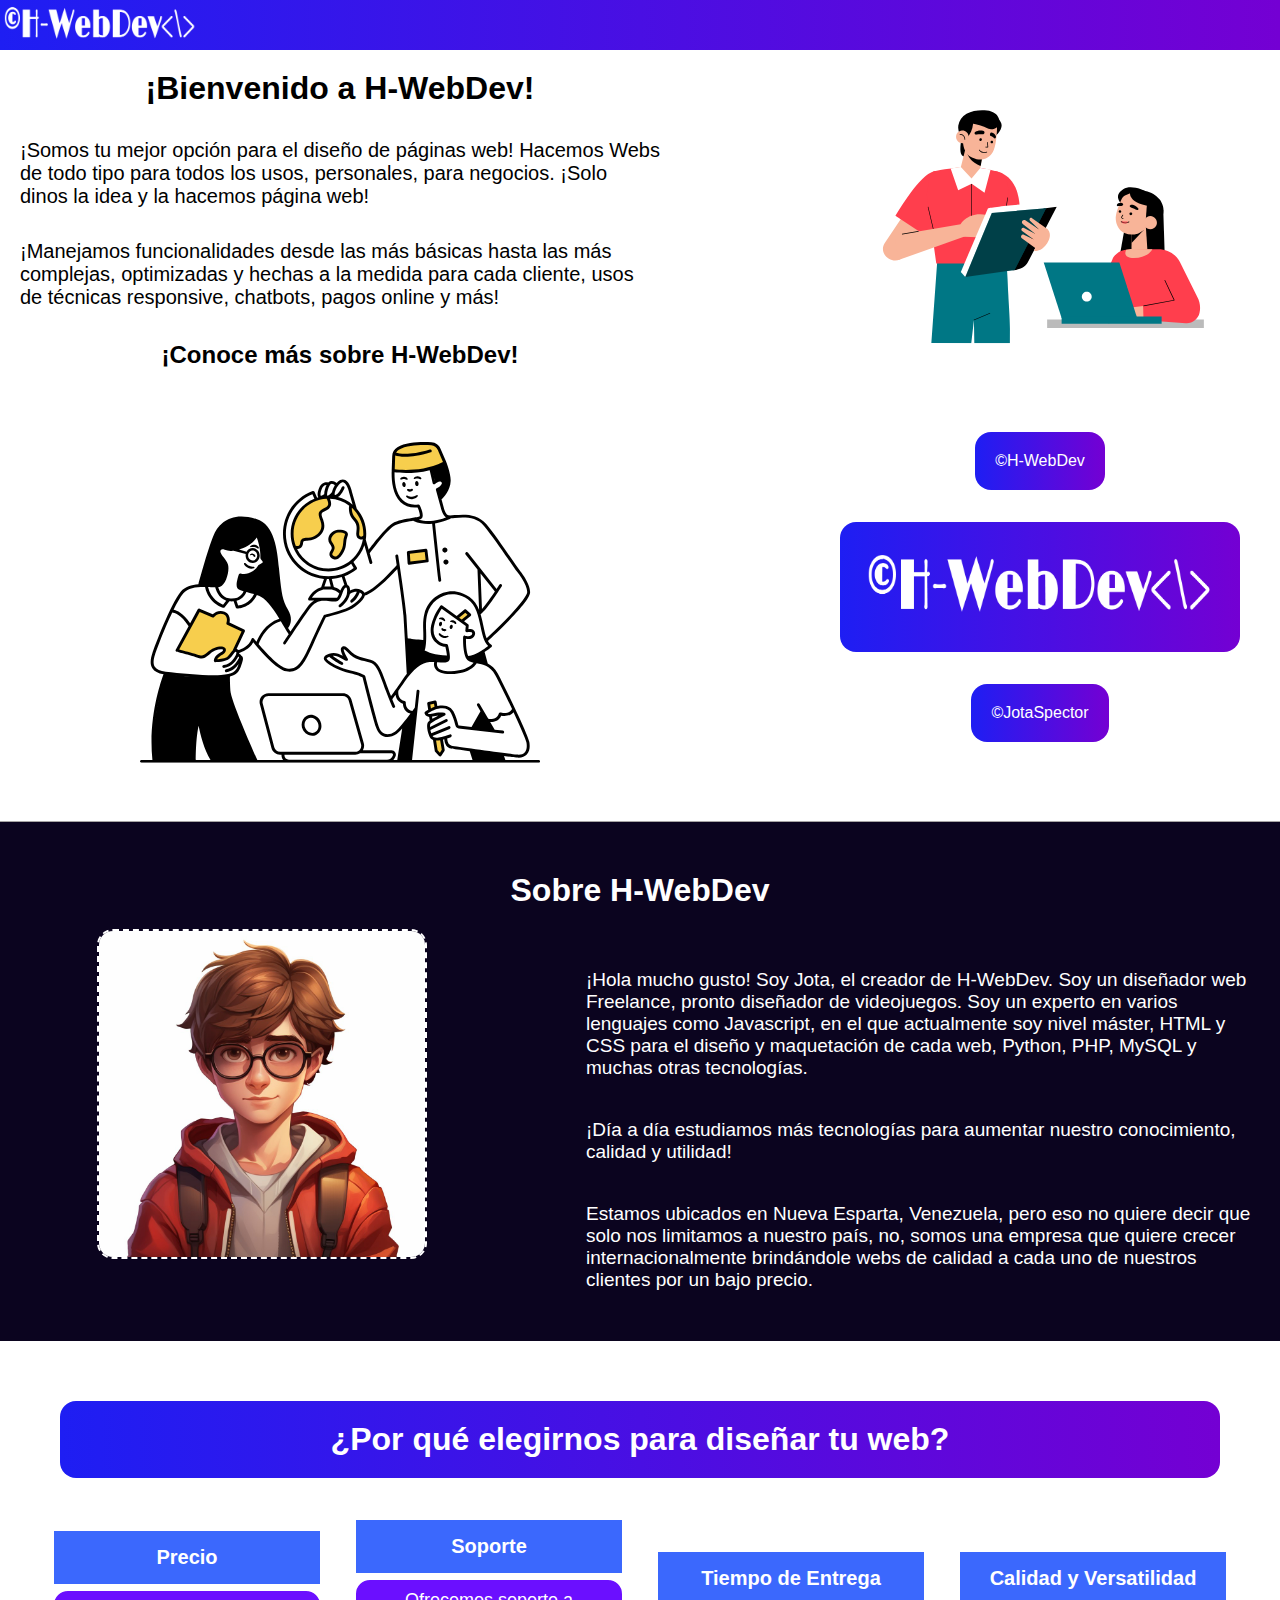
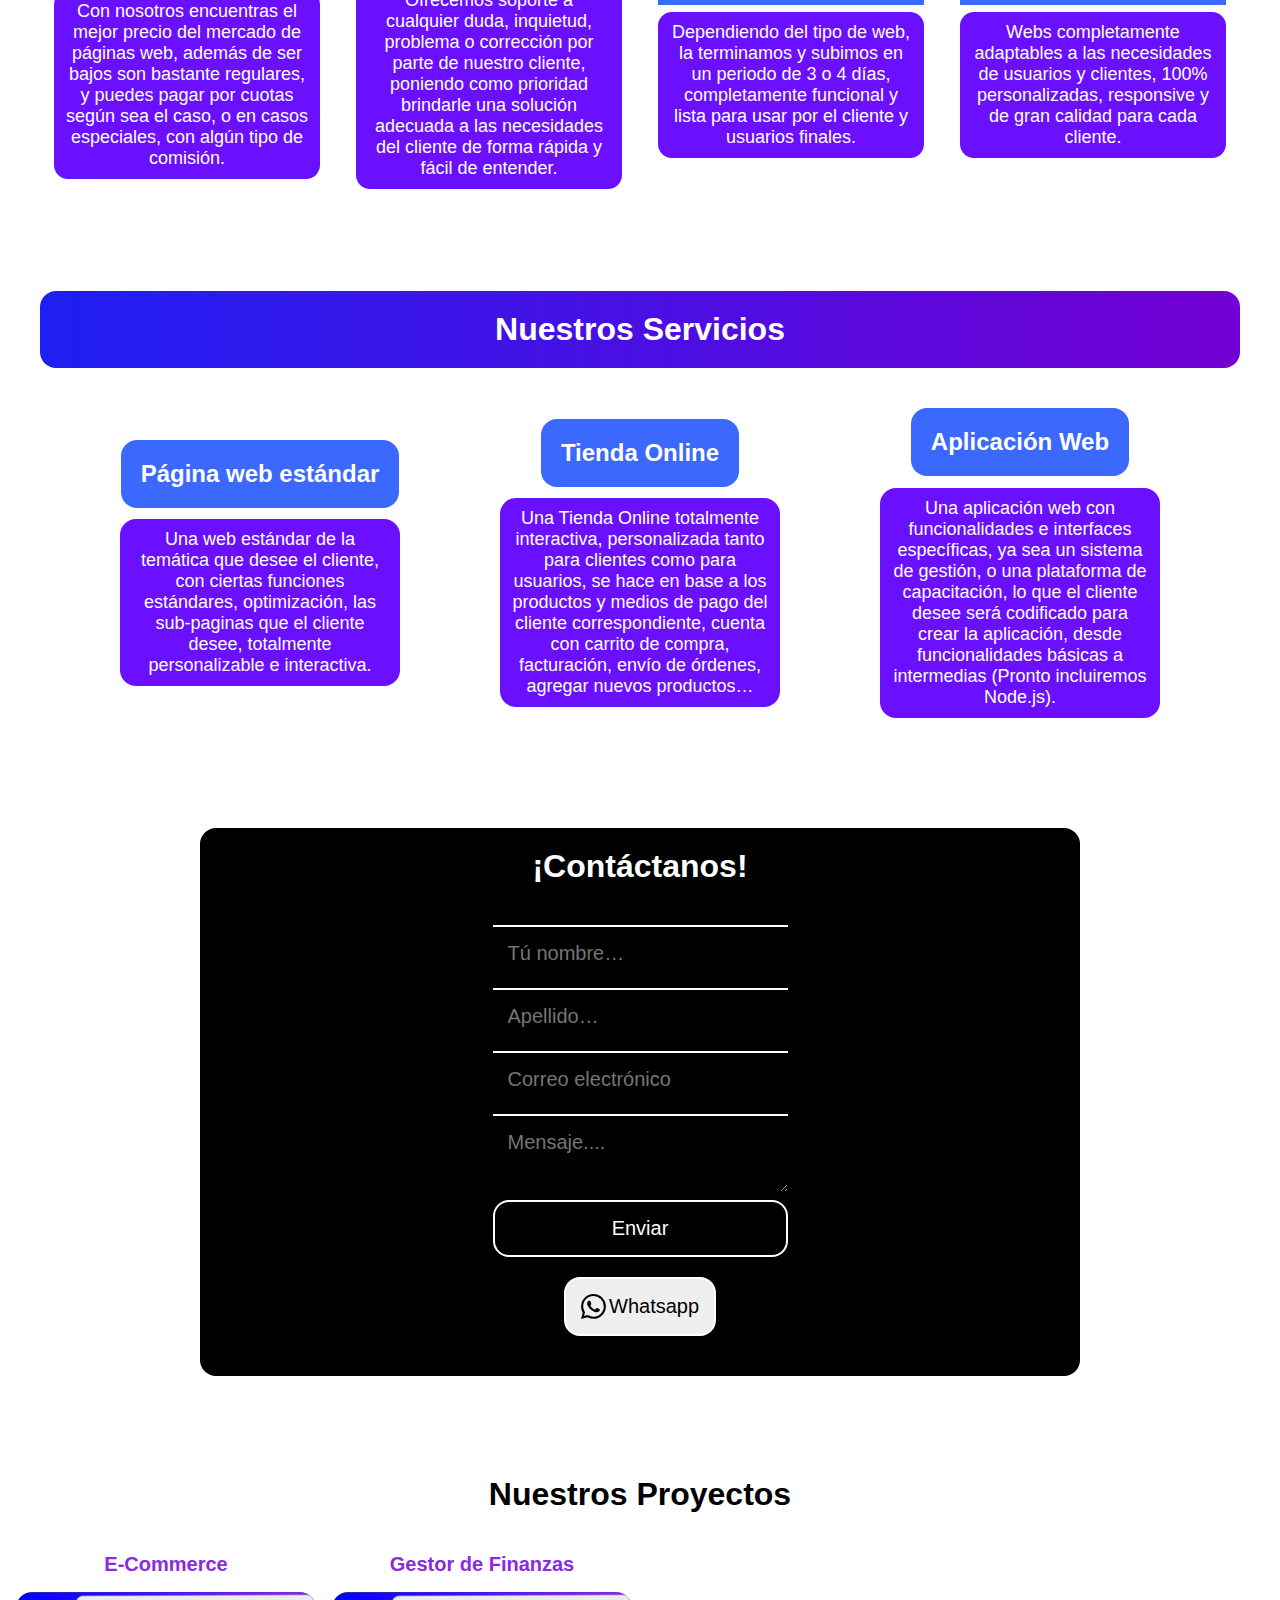
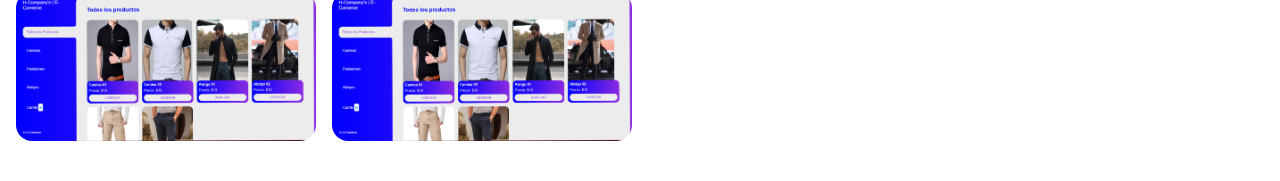
<file: index.html>
<!DOCTYPE html>
<html lang="es">

<head>
    <meta charset="UTF-8">
    <meta name="viewport" content="width=device-width, initial-scale=1.0">
    <title>H-WebDev</> | Web Design para Empresas y Emprendedores</title>
    <link rel="stylesheet" href="style.css">

</head>

<body>
    <header>
        <div class="logo"><img src="img/logo.png" alt=""></div>
    
    </header>
    <main class="cotenedor-principal">

        <div class="izquierda">
            <h1>¡Bienvenido a H-WebDev!</h1>
            <p>¡Somos tu mejor opción para el diseño de páginas web! Hacemos Webs de todo tipo para todos los usos,
                personales, para negocios. ¡Solo dinos la idea y la hacemos página web! </p>
            <p>¡Manejamos funcionalidades desde las más básicas hasta las más complejas, optimizadas y hechas a la
                medida para cada cliente, usos de técnicas responsive, chatbots, pagos online y más! </p>
            <h2>¡Conoce más sobre H-WebDev!</h3>
                <img src="img/productividad.svg" alt="">
        </div>
        <div class="derecha">
            <img src="img/vector1.svg" alt="" draggable="false">
            <span>©H-WebDev</span>
            <img class="img" src="img/logo.png" alt="">
            <span>©JotaSpector</span>

        </div>

    </main>

    <div class="informacion">
        <h1>Sobre H-WebDev</h1>
        <div class="grid">
            <div class="izquierda-column">

                <img src="img/avatar.jpg" alt="">
            </div>
            <div class="derecha-column">
                <p>¡Hola mucho gusto! Soy Jota, el creador de H-WebDev. Soy un diseñador web Freelance, pronto
                    diseñador de videojuegos. Soy un experto en varios lenguajes como Javascript, en el que actualmente
                    soy nivel máster, HTML y CSS para el diseño y maquetación de cada web, Python, PHP, MySQL y muchas
                    otras tecnologías. </p>
                <p> ¡Día a día estudiamos más tecnologías para aumentar nuestro conocimiento, calidad
                    y utilidad!</p>
                <p>Estamos ubicados en Nueva Esparta, Venezuela, pero eso no quiere decir que solo nos
                    limitamos a nuestro país, no, somos una empresa que quiere crecer internacionalmente brindándole
                    webs de calidad a cada uno de nuestros clientes por un bajo precio.</p>
            </div>
        </div>
    </div>
    <div class="razones">
        <h1>¿Por qué elegirnos para diseñar tu web?</h1>
        <div class="grid-razones">
            <div class="razon">
                <h4>Precio</h4>
                <p>Con nosotros encuentras el mejor precio del mercado de páginas web, además de ser bajos son bastante
                    regulares, y puedes pagar por cuotas según sea el caso, o en casos especiales, con algún tipo de
                    comisión.</p>
            </div>
            <div class="razon">
                <h4>Soporte</h4>
                <p>Ofrecemos soporte a cualquier duda, inquietud, problema o corrección por parte de nuestro cliente,
                    poniendo como prioridad brindarle una solución adecuada a las necesidades del cliente de forma
                    rápida y fácil de entender.
                </p>
            </div>
            <div class="razon">
                <h4>Tiempo de Entrega</h4>
                <p>Dependiendo del tipo de web, la terminamos y subimos en un periodo de 3 o 4 días, completamente
                    funcional y lista para usar por el cliente y usuarios finales.</p>
            </div>
            <div class="razon">

                <h4> Calidad y Versatilidad </h4>
                <p>Webs completamente adaptables a
                    las necesidades de usuarios y clientes, 100% personalizadas, responsive y de gran calidad para cada
                    cliente.</p>
            </div>
        </div>
    </div> 
    <div class="servicios">
        <h1>Nuestros Servicios</h1>
        <div class="contenedor-servicios">
            <div class="servicio">
                <h2>Página web estándar</h2>
                <p>Una web estándar de la temática que desee el cliente, con ciertas funciones estándares, optimización,
                    las sub-paginas que el cliente desee, totalmente personalizable e interactiva.</p>

            </div>
            <div class="servicio">
                <h2>Tienda Online</h2>
                <p>Una Tienda Online totalmente interactiva, personalizada tanto para clientes como para usuarios, se
                    hace en base a los productos y medios de pago del cliente correspondiente, cuenta con carrito de
                    compra, facturación, envío de órdenes, agregar nuevos productos…</p>
            </div>
            <div class="servicio">
                <h2>Aplicación Web</h2>
                <p>Una aplicación web con funcionalidades e interfaces específicas, ya sea un sistema de gestión, o una
                    plataforma de capacitación, lo que el cliente desee será codificado para crear la aplicación, desde
                    funcionalidades básicas a intermedias (Pronto incluiremos Node.js).</p>
            </div>
        </div>
    </div>
    <div class="contacto">
        <h1>¡Contáctanos!</h1>
        <form action="https://formspree.io/f/moqzpryy" class="formulario">
        <input type="text" name="Nombre" placeholder="Tú nombre…" required>
        <input type="text" name="Apellido" placeholder="Apellido…" required>
        <input type="email" name="Email" placeholder="Correo electrónico" required>
        <textarea placeholder="Mensaje...." name="Mensaje" required></textarea>
        <button>Enviar</button>
        </form>
        <button class="whatsapp" onclick="window.open('https://w.app/hwebdev')"><img src="img/whatsapp.svg" alt="">Whatsapp</button>
    </div>
    <div class="proyectos">
        <h1>Nuestros Proyectos</h1>
        <div class="grid-proyectos">

        </div>
    </div>
    <script src="script.js"></script>
</body>

</html>
</file>
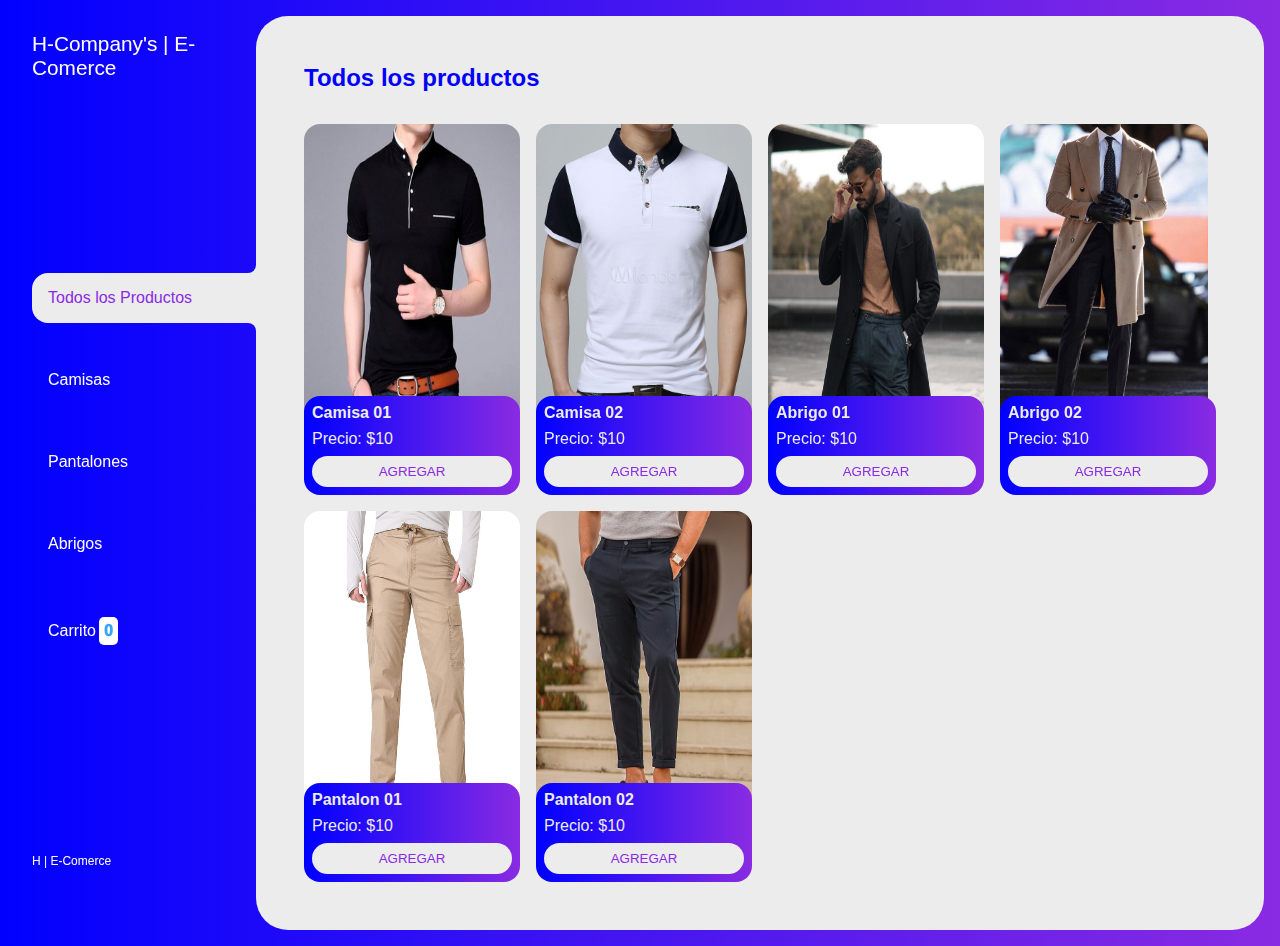
<file: proyectos/h-e-commerce/index.html>
<!DOCTYPE html>
<html lang="es">
<head>
    <meta charset="UTF-8">
    <meta name="viewport" content="width=device-width, initial-scale=1.0">
    <title>H | E-Comerce</title>
    <link rel="stylesheet" href="styles.css">


</script>



</head>
<body>
    <div class="wrapper">
        <header class="header-mobile">
            <h1 class="logo">H-Company's | E-Comerce</h1>
<button class="open-menu" id="open-menu"><img src="menu.svg" style="width: 2rem; height: 2rem;"  alt=""></button>
        </header>
    <aside>
        <button class="close-menu" id="close-menu">X</button>
<header> 
    <h1 class="logo">H-Company's | E-Comerce</h1>
</header>
<nav>
    <ul class="menu">
        <li><button id="todos" class="boton-menu boton-categoria active">Todos los Productos</button></li>
        <li><button  id="camisas" class="boton-menu boton-categoria">Camisas</button></li>
        <li><button id="pantalones" class="boton-menu boton-categoria">Pantalones</button></li>
        <li><button id="abrigos" class="boton-menu boton-categoria">Abrigos</button></li>
        <li><a href="carrito.html" class="boton-menu boton-carrito">Carrito <span class="number" id="numerito">   0</span></a></li>
    </ul>
</nav>
<footer>
    <p class="parrafo-footer">H | E-Comerce</p>
</footer>
    </aside>
    <main>
<h2 class="titulo-principal" id="titulo-principal"></h2>
<div class="contenedor-productos" id="contenedor-productos">

  
        
</div>
    </main>
</div>

<script src="script.js"></script>
<script src="menu.js"></script>

</body>
</html>
</file>
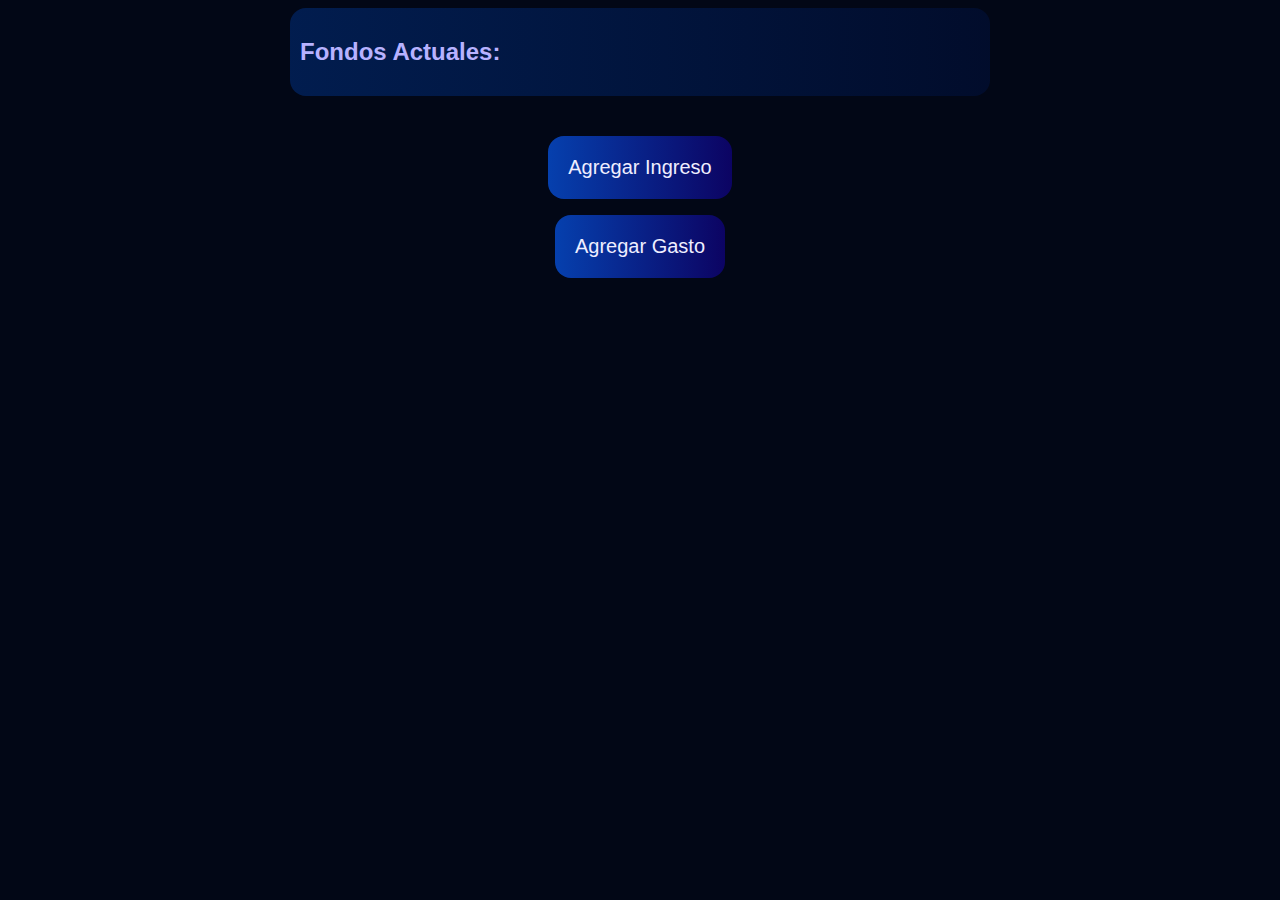
<file: proyectos/h-easymoney/index.html>
<!DOCTYPE html>
<html lang="en">
<head>
    <meta charset="UTF-8">
    <meta name="viewport" content="width=device-width, initial-scale=1.0">
    <title>H-EasyMoney</title>
    <link rel="stylesheet" href="style.css">
</head>
<body>
    <header></header>
    <div id="dashboard">
<div id="principal">
    <h2>Fondos Actuales: <span id="money"></span></h2>

</div>

  
    </div>
    <div id="operaciones">
        <div id="addMoney">
            <button id="agregarDinero">Agregar Ingreso</button>
        </div>
        <div id="addGasto">
            <button id="agregarGasto">Agregar Gasto</button>
        </div>
       
    </div>

<script src="script.js"></script>
</body>
</html>
</file>
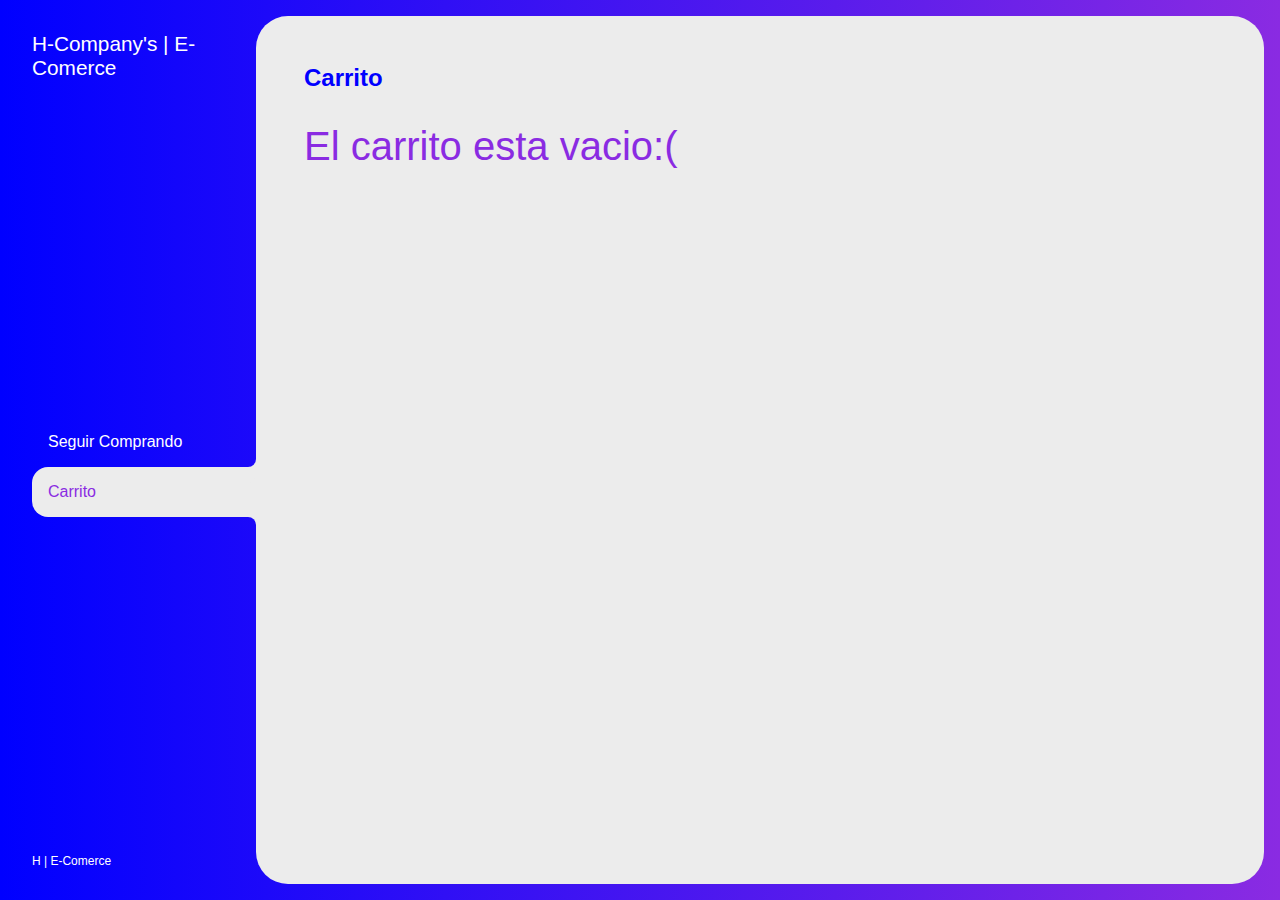
<file: proyectos/h-e-commerce/carrito.html>
<!DOCTYPE html>
<html lang="en">
<head>
    <meta charset="UTF-8">
    <meta name="viewport" content="width=device-width, initial-scale=1.0">
    <title>Carrito</title>
    <link rel="stylesheet" href="styles.css">

</head>
<body>
    <div class="wrapper">
        <header class="header-mobile">
            <h1 class="logo">H-Company's | E-Comerce</h1>
<button class="open-menu" id="open-menu"><img src="menu.svg" style="width: 2rem; height: 2rem;"  alt=""></button>
        </header>
    <aside>
        <button class="close-menu" id="close-menu">X</button>
<header> 
    <h1 class="logo">H-Company's | E-Comerce</h1>
</header>
<nav>
    <ul>
        <li><a href="index.html" class="boton-menu boton-volver">Seguir Comprando</a></li>
        <li><a href="" class="boton-menu boton-carrito active">Carrito </a></li>
    </ul>
</nav>
<footer>
    <p class="parrafo-footer">H | E-Comerce</p>
</footer>
    </aside>
    <main>
<h2 class="titulo-principal">Carrito</h2>
<div class="contenedor-carrito">
    <p class="carrito-vacio" id="carrito-vacio">El carrito esta vacio:(</p>
    <div id="carrito-productos"class="carrito-productos disabled">
     
    </div>
    <div id="carrito-acciones" class="carrito-acciones disabled">
        <div class="carrito-acciones-izquierda">
<button class="carrito-acciones-vaciar">Vaciar carrito</button>
        </div>
        <div class="carrito-acciones-derecha">
            <div class="carrito-accioness-total">
                <p>Total:</p>
                <p id="total"></p>
            </div>
            <button class="carrito-acciones-comprar">Comprar</button>
        </div>
    </div>
</div>
    </main>
</div>

<script src="menu.js"></script>
<script src="carrito.js"></script>
</body>
</html>
</file>
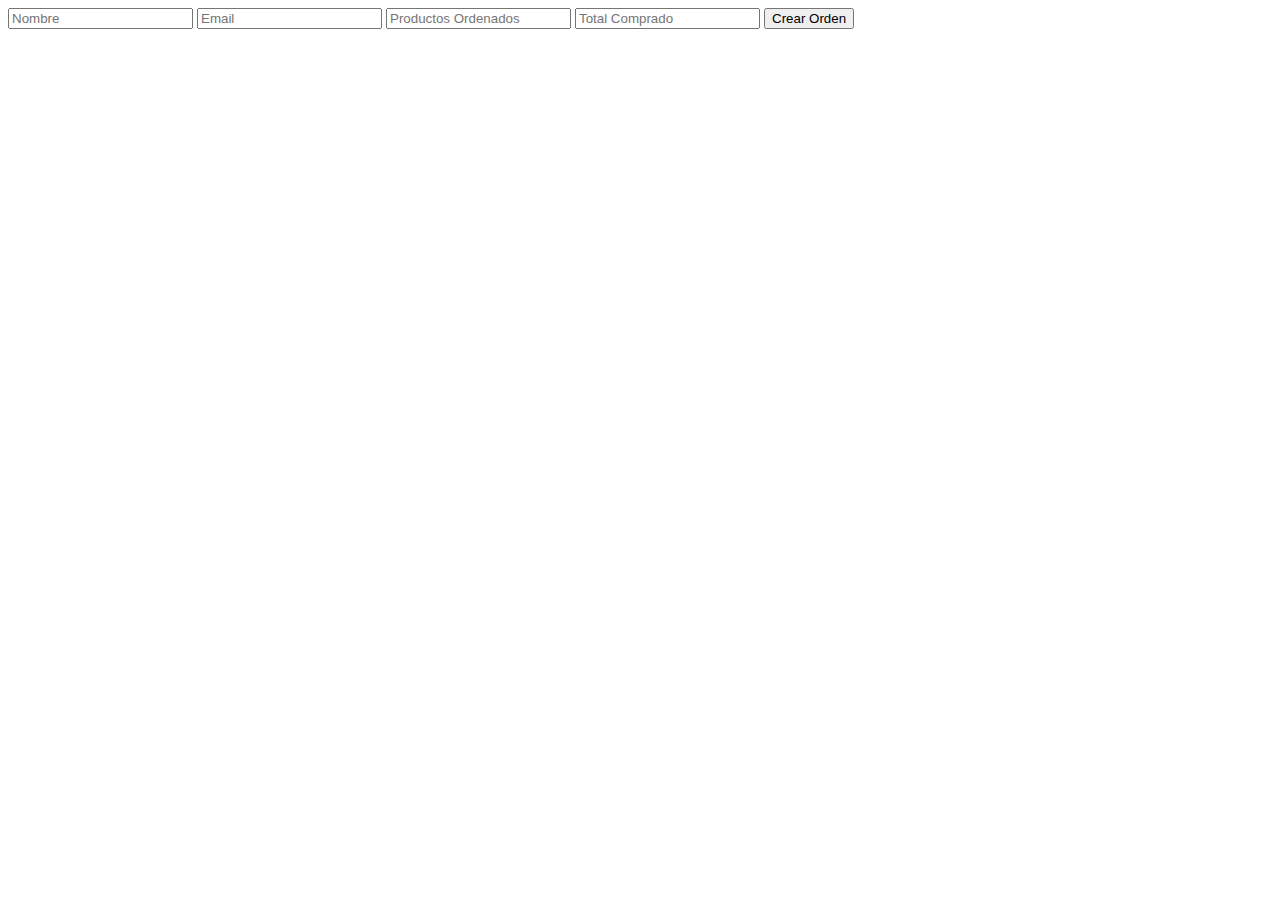
<file: proyectos/h-e-commerce/tester.html>
<!DOCTYPE html>
<html lang="en">
<head>
    <meta charset="UTF-8">
    <meta name="viewport" content="width=device-width, initial-scale=1.0">
    <title>Document</title>
</head>
<body>
    <form action="https://formspree.io/f/moqzpryy" method="post" class="formulario">
        <input type="text" value="" id="nombre"  placeholder="Nombre">
        <input type="email" value="" id="email"  placeholder="Email">
        <input type="text" value="" id="productosComprados" readonly placeholder="Productos Ordenados" readonly>
        <input type="text" value="" id="totalComprado" readonly placeholder="Total Comprado">
        <input type="submit" id="enviar" value="Crear Orden">
    </form>
</body>
</html>
</file>
<file: style.css>
*{
    padding:0;
    margin:0;
    font-family:sans-serif;
    box-sizing: border-box;

}
body{
    overflow-x: hidden;
}
a{
    text-decoration: none;
}
ul{
    list-style: none;
}
header{
    display:flex;
    align-items: center;
    justify-content: space-between;
    background: linear-gradient(to right, rgb(30, 30, 243), rgb(116, 0, 211));
    top:0;
    left:0;
    right:0;
    position:fixed;
    transition: background 0.2s ease-in-out;
}
header ul{
    display:flex;
    align-items: center;
    gap:1rem;
    margin: 10px;
}
header ul li a{
    color:rgb(74, 0, 211);
    background: white;
    padding: 10px;
    border-radius: 1rem;
    font-size: 20px;
    transition: border 0.5s ease, color 0.5s ease, background 0.5s ease;
}
header ul li a:hover{
    color:white;
    background: transparent;
    border:2px solid white;
    transition: border 0.5s ease, color 0.5s ease, background 0.5s ease;
}
.logo{
    display:flex;
    align-items: center;
    align-self: center;
}
.logo img{
    width:200px;
    
}
main{
    margin-top: 50px;
    display:grid;
    grid-template-columns: 50% 50%;
    gap: 5rem;
border-bottom: 1px solid rgb(167, 165, 165);

}
.izquierda{
    width: 100%;
    margin:20px;
    display:flex;
    flex-direction: column;
    align-items:center;
gap:2rem;
justify-content: center;
}
.izquierda p{
    font-size:20px;
}
.izquierda img{
    width:400px;
}
.derecha {
    grid-column: 2;
    display:flex;
    flex-direction: column;
    align-items: center;
    gap:2rem;
}
.derecha img{
    width:350px;
}
.derecha span{
    padding:20px;
    background:linear-gradient(to right,  rgb(30, 30, 243), rgb(116, 0, 211));
    color:white;
    border-radius:1rem;
}
.derecha .img{
    width: 400px;
    background:linear-gradient(to right,  rgb(30, 30, 243), rgb(116, 0, 211));
    padding:20px;
    border-radius: 1rem;
}
.informacion {
    width:100%;
    left:0;
    right:0;
    background: #0b041f;
    padding: 10px;
    box-shadow: rgba(0, 0, 1, 1);


}
.informacion h1{
    text-align: center;
    color:white;
    margin-top:40px;
}
.informacion .grid{
    margin-top: 20px;
    display: grid;
    grid-template-columns: 40% 60%;
    gap:2rem;
}
.izquierda-column {
    display: flex;
    flex-direction: column;
    align-items: center;
}

.izquierda-column img{
    width:330px;
    border:2px dashed white;
    border-radius: 1rem;
}
.derecha-column p{
margin:40px;
color:white;
font-size:19px;
}
.razones{
    margin-top: 20px;


    padding:20px;
    border-radius:1rem;
    margin:40px;
}
.razones h1{
    color:white;
    text-align: center;
    background: linear-gradient(to right, rgb(30, 30, 243), rgb(116, 0, 211));
    padding:20px;
    border-radius:1rem;
}
.grid-razones{
    display:grid;
    grid-template-columns: 25% 25% 25% 25%;
    gap:2rem;
    margin:40px;
    align-items: center;
    justify-content:center;
    align-self: center;
}
.razon{
    background:transparent;
    display:flex;
    flex-direction: column;
    align-items: center;
    justify-content:center;
    align-self: center;
    gap:0.2rem;
 
}
.razon h4{
    padding:15px;
    background:rgb(59, 104, 253);
    color:white;
    width:100%;
    text-align: center;
    border:2px solid white;
    font-size:20px;
}
.razon p{
border-radius:1rem;
    padding: 10px;
    background: rgb(107, 15, 255);
    color:white;
    border: 2px solid white;
    text-align: center;
    font-size: 18px;
}
.servicios h1{
    text-align: center;
    background: linear-gradient( to left, rgb(116, 0, 211), rgb(30, 30, 243));
    margin:40px;
    color:white;
    padding:20px;
    width:300;
    border-radius: 1rem;
}
.contenedor-servicios{
    display:flex;
    gap:5rem;
    align-self: center;
    align-items: center;
    justify-content: center;
}
.servicio{
    display:flex;
    flex-direction: column;
    gap:0.1rem;
    align-self: center;
    align-items: center;
    justify-content: center;
    width: 300px;
}
.servicio h2{
    color:white;
    padding:20px;
    background: rgb(59, 104, 253);
    border-radius: 1rem;
}
.servicio p{
    margin:10px;
    text-align: center;
    padding:10px;
    background: rgb(107, 15, 255);
    color:white;
    font-size:18px;
    border-radius: 1rem;
}
.contacto{
    margin-top:100px;
    display:flex;
    flex-direction:column;
    gap:0.02rem;
    align-items: center;
    align-self: center;
    justify-content: center;
    background:black;
    padding:20px;
    border-radius:1rem;
    margin-left: 200px;
    margin-right: 200px;

}
.contacto h1{
color:white;
}
.contacto form{
    margin-top:40px;
    display:flex;
    flex-direction: column;
    gap: 0.5rem;

}
.contacto form input{
    border:none;
    padding:15px;
outline: none !important;
background: transparent;
border-top: 2px solid white;
color:rgb(255, 255, 255);
font-size: 20px;

}
.contacto form textarea{
    padding:15px;
    border:none;
    outline: none !important;
background: transparent;
border-top: 2px solid white;
color:rgb(255, 255, 255);
font-size: 20px;
}
.contacto form button{

    padding: 15px;
    background: none;
    border: 2px solid white;
color:rgb(255, 255, 255);
font-size: 20px;
border-radius:1rem;
cursor:pointer;
transition: 0.3s color ease-in-out, 0.3s background ease-in-out;
}
.contacto form button:hover{
    background: white;
    color:rgb(0, 0, 0);
}
.whatsapp{
    display:flex;
 margin: 20px;
    align-items: center;
    align-self: center;
    justify-content: center;
    padding: 15px;
gap:0.2rem;
    border: 2px solid white;
color:rgb(0, 0, 0);
font-size: 20px;
border-radius:1rem;
cursor:pointer;
transition: 0.3s color ease-in-out, 0.3s background ease-in-out;
}
.whatsapp img{
    width:25px;
}
.proyectos{
    margin-top:100px;
}
.proyectos h1{
    text-align: center;
}

.grid-proyectos{
    margin-top:100px;
    display:grid;
    gap:1rem;
    align-items:center;
    justify-content:center;
    align-self:center;
    grid-template-columns: 25% 25% 25% 25%;
    margin:40px;
}
.proyecto{
    display:flex;
    flex-direction: column;
    gap:1rem;
    align-items:center;
    justify-content:center;
    align-self:center;

}
.proyecto img{
    width:300px;
    border-radius:1rem;
}
.proyecto h4 a{
    color:blueviolet;
    text-decoration: none;
    font-size:20px;
}
@media screen and (max-width:768px){
    header ul{
        display:none;
    }
.informacion{
    display:flex;
    flex-direction: column;

}
.informacion .grid{
    display:flex;
    flex-direction: column;
}
main{
    display:flex;
    flex-direction: column;
}
.razones{
    display:flex;
    flex-direction: column;
}
.grid-razones{
    display:flex;
    flex-direction: column;
}
.servicios{
    display:flex;
    flex-direction: column;
}
.contenedor-servicios{
    display:flex;
    flex-direction: column;
}
.contacto{
    margin:0;
}
body{
    overflow-x: hidden;
}
*{
    text-align: center;
}
.derecha img, .izquierda img{
    width:200px;
}
p{
    font-size:15px;
}








}
</file>
<file: proyectos/h-e-commerce/styles.css>
:root{
    --background: linear-gradient(to right, blue, blueviolet);
    --white: #ececec;
    --gray: #e2e2e2;
}

*{
    margin:0;
    padding:0;
    box-sizing: border-box;
    font-family:Arial, Helvetica, sans-serif ;
}

h1, h2, h3, h4, h5, h6, p, a, input, textarea, ul{
    margin:0;
    padding:0;
}
ul{
    list-style-type: none;
}
a{
    text-decoration: none;
}
.wrapper{
    display:grid;
    grid-template-columns: 1fr 4fr;
    background: var(--background);
}
aside{
    padding: 2rem;
    padding-right: 0;
    color:var(--white);
    position: sticky;
    top:0;
    height: 100vh;
    display:flex;
    flex-direction: column;
    justify-content: space-between;
}
.logo{
    font-weight: 400;
    font-size:1.3rem;
}
.menu{
    display: flex;
    flex-direction: column;
    gap: 2rem;
}
.boton-menu{
    background-color: transparent;
    border: 0;
    color:white;
    font-size:1rem;
    cursor: pointer;
    display: flex;

    padding: 1rem;

}
.boton-menu.active{
    background: var(--white);
    color: blueviolet;
    width:100%;
    border-top-left-radius: 1rem;
    border-bottom-left-radius: 1rem;
    position: relative;
}
.boton-menu.active::before{
    content: '';
    position: absolute;
    width: 1rem;
    height: 2rem;
    bottom: 100%;
    right:0;
    background: transparent;
    border-bottom-right-radius: 0.5rem;
    box-shadow: 0 1rem 0 var(--white);

}
.boton-menu.active::after{
    content: '';
    position: absolute;
    width: 1rem;
    height: 2rem;
    top: 100%;
    right:0;
    background: transparent;
    border-top-right-radius: 0.5rem;
    box-shadow: 0 -1rem 0 var(--white);

}
.parrafo-footer{
    font-size: 0.75rem;
    color:white;
}
main{
    background: var(--white);
    margin: 1rem;
    margin-left: 0;
    border-radius: 2rem;
    padding: 3rem;
}
.titulo-principal{
    color: blue;
    margin-bottom: 2rem;
}
.contenedor-productos{
    display: grid;
    grid-template-columns: repeat(4, 1fr);
    gap: 1rem;
}
.producto-imagen{
    max-width: 100%;
    border-radius: 1rem;
    height: 300px;
}
.producto-detalles{
    background:var(--background);
    color: var(--white);
    padding:  .5rem;
    border-radius: 1rem;
    margin-top: -2rem;
    position: relative;
    display: flex;
    flex-direction: column;
    gap: 0.5rem;
}
.producto-titulo{
    font-size: 1rem;
}
.producto-agregar{
    border: 0;
    background: var(--white);
    color: blueviolet;
    padding: 0.5rem;
    text-transform: uppercase;
    border-radius: 2rem;
    cursor: pointer;
}
.contenedor-carrito{
    display: flex;
    flex-direction:column;
    gap:1.5rem;
}
.carrito-vacio{
    color: blueviolet; 
    font-size: 40px;

}
.carrito-productos{
    display: flex;
    flex-direction: column;
    gap:1rem;
}
.carrito-producto{
display: flex;
justify-content: space-between;
background:var(--gray);
color: blueviolet;
padding:0.5rem;
border-radius:1rem;
align-items: center;
padding-right: 1.5rem;
}
.carrito-producto-imagen{
    width:4rem;
    border-radius: 1rem;
}
.carrito-producto small{
    font-size: 0.75rem;
}
.carrito-producto-eliminar{
    border:0;
    background:transparent;
    color:red;
    cursor: pointer;
}
.carrito-acciones{
    display:flex;
    justify-content: space-between;
}
.carrito-acciones-vaciar{
    border:0;
    background: var(--gray);
    padding: 1rem;
    color:blueviolet;
    text-transform: uppercase;
    border-radius:1rem;
    cursor:pointer;
}
.carrito-acciones-derecha{
    display:flex;
    justify-content: space-evenly;
    gap:1rem;
}
.carrito-accioness-total{
 display:flex;
    background: var(--white);
    padding: 1rem;
    color:blueviolet;
    text-transform: uppercase;
border-top-left-radius:1rem;
border-bottom-left-radius:1rem;
gap:0.5rem;

}
.carrito-acciones-comprar{
    border:0;
    background: var(--background);
    padding: 1rem;
    color:white;
    text-transform: uppercase;
    border-radius:1rem;
    cursor:pointer;
}
.disabled{
    display:none;
}
.formulario{
    display:flex;
    flex-direction: column;
    justify-content: center;
    align-items: center;
    right: 0;
    left: 0;
    gap:0.75rem;
  
background: var(--background);
border-radius: 10rem;
padding:1rem;


}
.formulario h3, h1{
    color:white;
}
.input{
    padding:.65rem;
    color:blueviolet;
    background: white;
    border: 2px solid var(--gray);
    border-radius:1rem;
    cursor:pointer;
    outline: none;
}
.close-menu{display:none;}
.boton-carrito{
    display:flex;
    gap: .2rem;
    align-items: center;
}
#numerito{
padding:5px;
background:white;
color:rgb(55, 165, 255);
font-weight:1000;
border-radius: 5px;
}
.formulario p {
    margin:30px;
    padding:20px;
    background: white;
    color: red;
    border-radius: 1rem;
    text-align: center;


}
.header-mobile{
    display:none;
}

@media  screen and (max-width:600px){
.wrapper{
  min-height: 100vh;
   display:flex;
   flex-direction: column;
  
}
main{
    margin:1rem;
    padding:2rem;
    margin-top:0;
}
aside{
    position:fixed;
    z-index: 9;
    background: var(--background);
left:0;
box-shadow: 0 0 0  100vmax rgba(0, 0, 0, 0.75);
transform: translateX(-100%);
opacity:0;
visibility:hidden;
padding-right: 20px;
transition:0.4s transform 0.3s ease-in-out;
transition:0.4s opacity 0.3s ease-in-out;
}
.aside-visible{
    transform: translateX(0%);
    opacity:1;
visibility:visible;

}
.contenedor-productos{
    grid-template-columns: 1fr 1fr;
}

.producto-imagen{
    height:170px;
}
.boton-menu.active::after, .boton-menu.active::before{
    display:none;
}
.header-mobile{
    display:flex;
    padding:1rem;
    justify-content: space-between;
    align-items: center;
}
.open-menu, .close-menu{
    background: transparent;
    color:var(--gray);
    border:0;
    cursor:pointer;
}
.close-menu{
    display:block;
    position: absolute;
    top: 1rem;
    right:1.2rem;
}
.carrito-producto{
    gap:0.5rem;
    flex-direction: column;
    left:0;
    right: 0;
    text-align:center;
    font-size: 110%;

}
.carrito-producto-imagen{
    width:6rem;
}
.carrito-acciones.active{

    display:flex;
    flex-direction: column;
    align-items:center;
}
.carrito-acciones-derecha{

    display:flex;
    flex-direction: column;
    align-items:center;
}


}
</file>
<file: proyectos/h-easymoney/style.css>
body{
  background:rgb(2, 7, 22);
}
*{
  box-sizing: border-box;
  font-family: Arial, Helvetica, sans-serif;
}
#dashboard{
    display: flex;
    gap:3rem;
    align-items: center;
background:linear-gradient(to left,rgba(1, 13, 46, 0.9),  rgba(1, 31, 85, 0.9));
justify-content: space-between;
left:0;
right:0;
margin:0;
width:700px;
position:relative;
align-self: center;
margin: auto;
padding:10px;
color:#b7b2ff;
border:none;
border-radius: 1rem;

}
#principal{
    display: flex;
    gap:1rem;
    align-items: center;
    flex-direction: column;
    flex-wrap: wrap;
 
}
#operaciones{
  display: flex;
  gap:1rem;
  align-items: center;
 flex-wrap: wrap;
  margin: auto;
  margin:40px;
  flex-direction: column;

}
#operaciones button{
  padding:20px;
  border: none;
  border-radius: 1rem;
font-size: 20px;
color:#efeeff;
  background:linear-gradient(to left,rgba(13, 3, 107, 0.9),  rgba(6, 70, 190, 0.9));
  cursor:pointer;
  transition: color .5s ease-in-out, background .5s ease-in-out;
}
#operaciones button:hover{
  background: white;
  color:rgba(6, 70, 190, 0.9);
}
#gastos{
  color: #b7b2ff;
  text-align: center;
  display:flex;
  flex-direction: column;
  gap:1rem;
}
</file>
